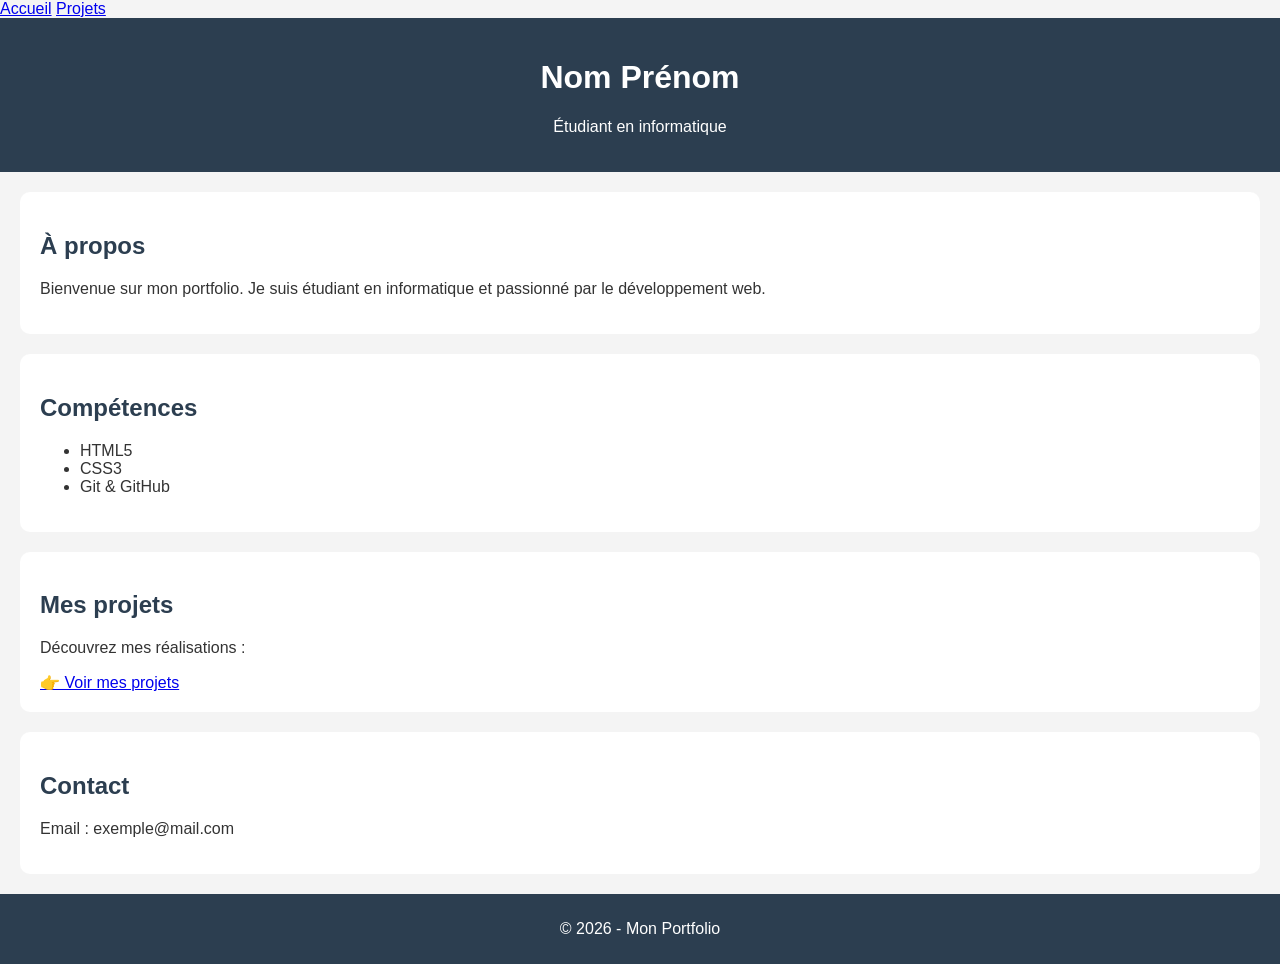
<file: index.html>
<!DOCTYPE html>
<html lang="fr">
<head>
    <meta charset="UTF-8">
    <meta name="viewport" content="width=device-width, initial-scale=1.0">
    <title>Portfolio Étudiant</title>
    <link rel="stylesheet" href="style.css">
</head>

<body>

    <!-- Navigation -->
    <nav>
        <a href="index.html">Accueil</a>
        <a href="projects.html">Projets</a>
    </nav>

    <!-- En-tête -->
    <header>
        <h1>Nom Prénom</h1>
        <p>Étudiant en informatique</p>
    </header>

    <!-- À propos -->
    <section id="about">
        <h2>À propos</h2>
        <p>
            Bienvenue sur mon portfolio. Je suis étudiant en informatique
            et passionné par le développement web.
        </p>
    </section>

    <!-- Compétences -->
    <section id="skills">
        <h2>Compétences</h2>
        <ul>
            <li>HTML5</li>
            <li>CSS3</li>
            <li>Git & GitHub</li>
        </ul>
    </section>

    <!-- Lien vers projets -->
    <section id="projects-link">
        <h2>Mes projets</h2>
        <p>
            Découvrez mes réalisations :
        </p>
        <a href="projects.html">👉 Voir mes projets</a>
    </section>

    <!-- Contact -->
    <section id="contact">
        <h2>Contact</h2>
        <p>Email : exemple@mail.com</p>
    </section>

    <!-- Pied de page -->
    <footer>
        <p>© 2026 - Mon Portfolio</p>
    </footer>

</body>
</html>
</file>
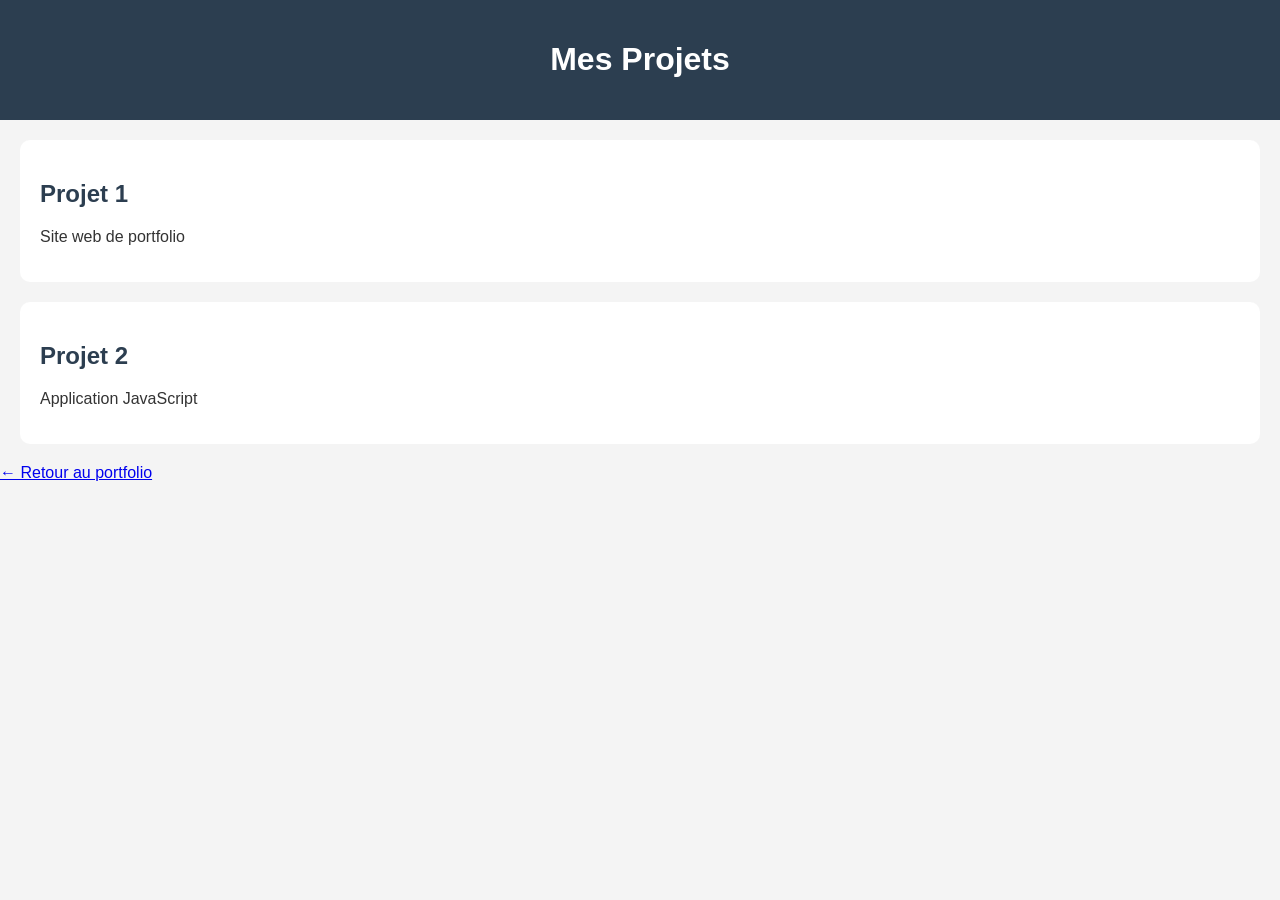
<file: projects.html>
<!DOCTYPE html>
<html lang="fr">
<head>
    <meta charset="UTF-8">
    <title>Mes Projets</title>
    <link rel="stylesheet" href="style.css">
</head>
<body>

<header>
    <h1>Mes Projets</h1>
</header>

<section>
    <h2>Projet 1</h2>
    <p>Site web de portfolio</p>
</section>

<section>
    <h2>Projet 2</h2>
    <p>Application JavaScript</p>
</section>

<a href="index.html">← Retour au portfolio</a>

</body>
</html>
</file>
<file: style.css>
body {
    font-family: Arial, sans-serif;
    margin: 0;
    padding: 0;
    background-color: #f4f4f4;
    color: #333;
}

header {
    background-color: #2c3e50;
    color: white;
    text-align: center;
    padding: 20px;
}

section {
    background: white;
    margin: 20px;
    padding: 20px;
    border-radius: 10px;
}

h2 {
    color: #2c3e50;
}

footer {
    text-align: center;
    padding: 10px;
    background-color: #2c3e50;
    color: white;
}
</file>
